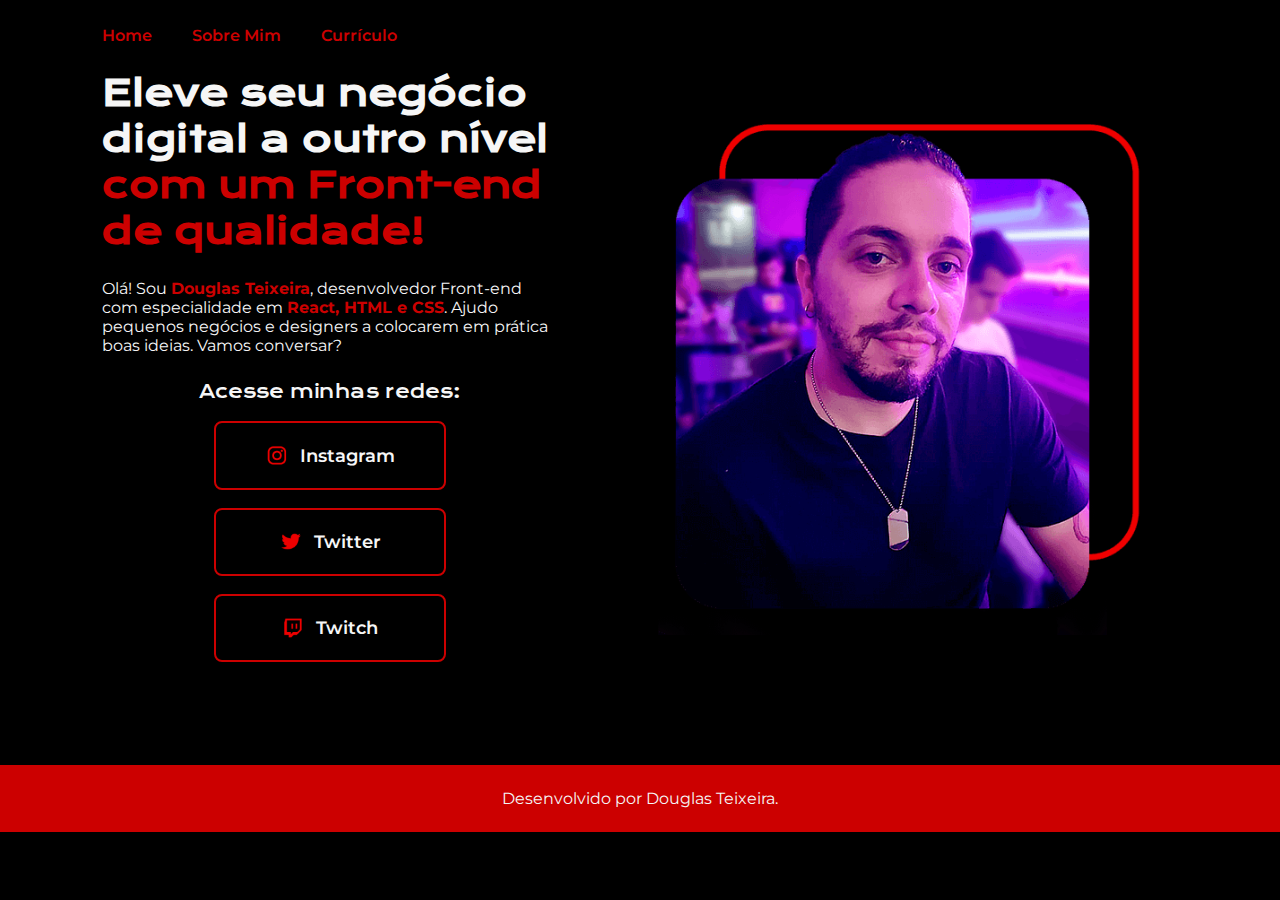
<file: index.html>
<!DOCTYPE html>
<html lang="en">
<head>
    <meta charset="UTF-8">
    <meta http-equiv="X-UA-Compatible" content="IE=edge">
    <meta name="viewport" content="width=device-width, initial-scale=1.0">
    <title>Portfólio</title>
    <link rel="stylesheet" href="./styles/style.css">
</head>
<body>
    <header class="menu">
        <nav class="menu__cabecalho">
            <a class="menu__cabecalho__link" href="index.html">Home</a>
            <a class="menu__cabecalho__link" href="about.html">Sobre Mim</a>            
            <a class="menu__cabecalho__link" href="curriculo.html">Currículo</a>
        </nav>
    </header> <!-- Cabeçalho/Menu -->
    <main class="container">
        <section class="container__principal">
            <h1 class="container__principal__titulo">Eleve seu negócio digital a outro nível <strong class="titulo-destaque">com um Front-end de qualidade!</strong></h1>
            <p class="container__principal__paragrafo">Olá! Sou <strong class="titulo-destaque">Douglas Teixeira</strong>, desenvolvedor Front-end com especialidade em <strong class="titulo-destaque">React, HTML e CSS</strong>. Ajudo pequenos negócios e designers a colocarem em prática boas ideias. Vamos conversar?</p>
            <div class="container__links">
                <h2 class="container__links_subtitulo">Acesse minhas redes:</h2>
                <a class="container__links__botao" href="https://instagram.com/phototr0pic" target="_blank">
                    <img src="./assets/instagram_vermelho.png" class="container__links_botao__icone" alt="Instagram">Instagram
                </a>
                <a class="container__links__botao" href="https://twitter.com/phototr0pic" target="_blank">
                    <img src="./assets/twitter_vermelho.png" class="container__links_botao__icone" alt="Twitter">Twitter
                </a>
                <a class="container__links__botao" href="https://twitch.tv/dougnst" target="_blank">
                    <img src="./assets/twitch_vermelho.png" class="container__links_botao__icone" alt="Twitch">Twitch
                </a>
            </div>
        </section>
        <img id="avatar" class="container__imagem" src="./assets/avatar2.png" alt="Foto do Douglas, Desenvolvedor Front-end">
    </main> <!-- Conteúdo da Página -->
    <footer class="rodape">
        <p>Desenvolvido por Douglas Teixeira.</p>
    </footer> <!-- Rodapé da Página -->
</body>
</html>
</file>
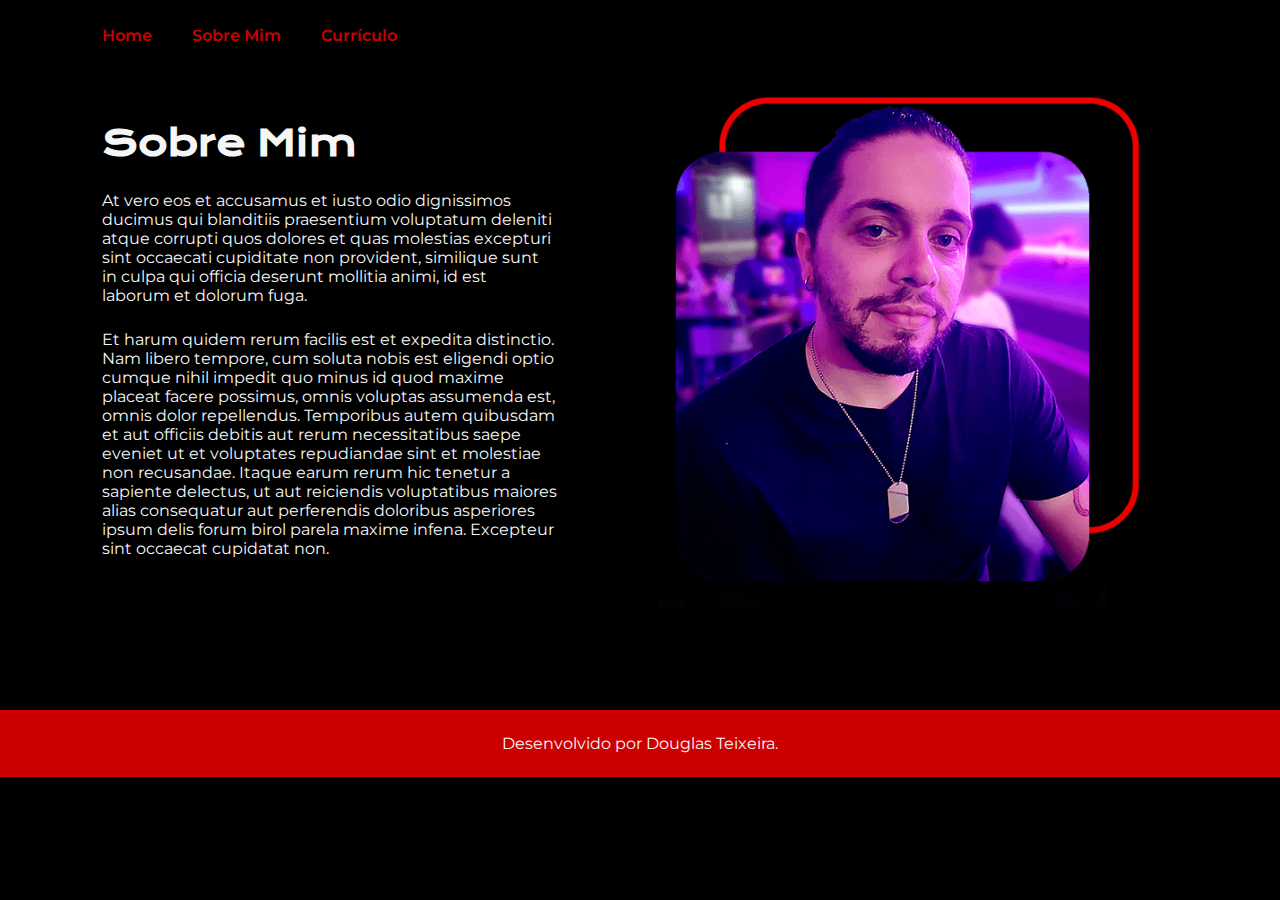
<file: about.html>
<!DOCTYPE html>
<html lang="pt-br">
<head>
    <meta charset="UTF-8">
    <meta http-equiv="X-UA-Compatible" content="IE=edge">
    <meta name="viewport" content="width=device-width, initial-scale=1.0">
    <title>Sobre Mim</title>
    <link rel="stylesheet" href="./styles/style.css">
</head>
<body>
    <header class="menu">
        <nav class="menu__cabecalho">
            <a class="menu__cabecalho__link" href="index.html">Home</a>
            <a class="menu__cabecalho__link" href="about.html">Sobre Mim</a>
            <a class="menu__cabecalho__link" href="curriculo.html">Currículo</a>
        </nav>
    </header>
    <main class="container">
        <section class="container__principal">
            <h1 class="container__principal__titulo">Sobre Mim</h1>
            <p class="container__principal__paragrafo">At vero eos et accusamus et iusto odio dignissimos ducimus qui blanditiis praesentium voluptatum deleniti atque corrupti quos dolores et quas molestias excepturi sint occaecati cupiditate non provident, similique sunt in culpa qui officia deserunt mollitia animi, id est laborum et dolorum fuga.</p>
            <p class="container__principal__paragrafo">Et harum quidem rerum facilis est et expedita distinctio. Nam libero tempore, cum soluta nobis est eligendi optio cumque nihil impedit quo minus id quod maxime placeat facere possimus, omnis voluptas assumenda est, omnis dolor repellendus. Temporibus autem quibusdam et aut officiis debitis aut rerum necessitatibus saepe eveniet ut et voluptates repudiandae sint et molestiae non recusandae. Itaque earum rerum hic tenetur a sapiente delectus, ut aut reiciendis voluptatibus maiores alias consequatur aut perferendis doloribus asperiores ipsum delis forum birol parela maxime infena. Excepteur sint occaecat cupidatat non.
            </p>
        </section>
        <img id="avatar" class="container__imagem" src="./assets/avatar2.png" alt="Foto do Douglas, Desenvolvedor Front-end">
    </main>
    <footer class="rodape">
        <p>Desenvolvido por Douglas Teixeira.</p>
    </footer> <!-- Rodapé da Página -->
</body>
</html>
</file>
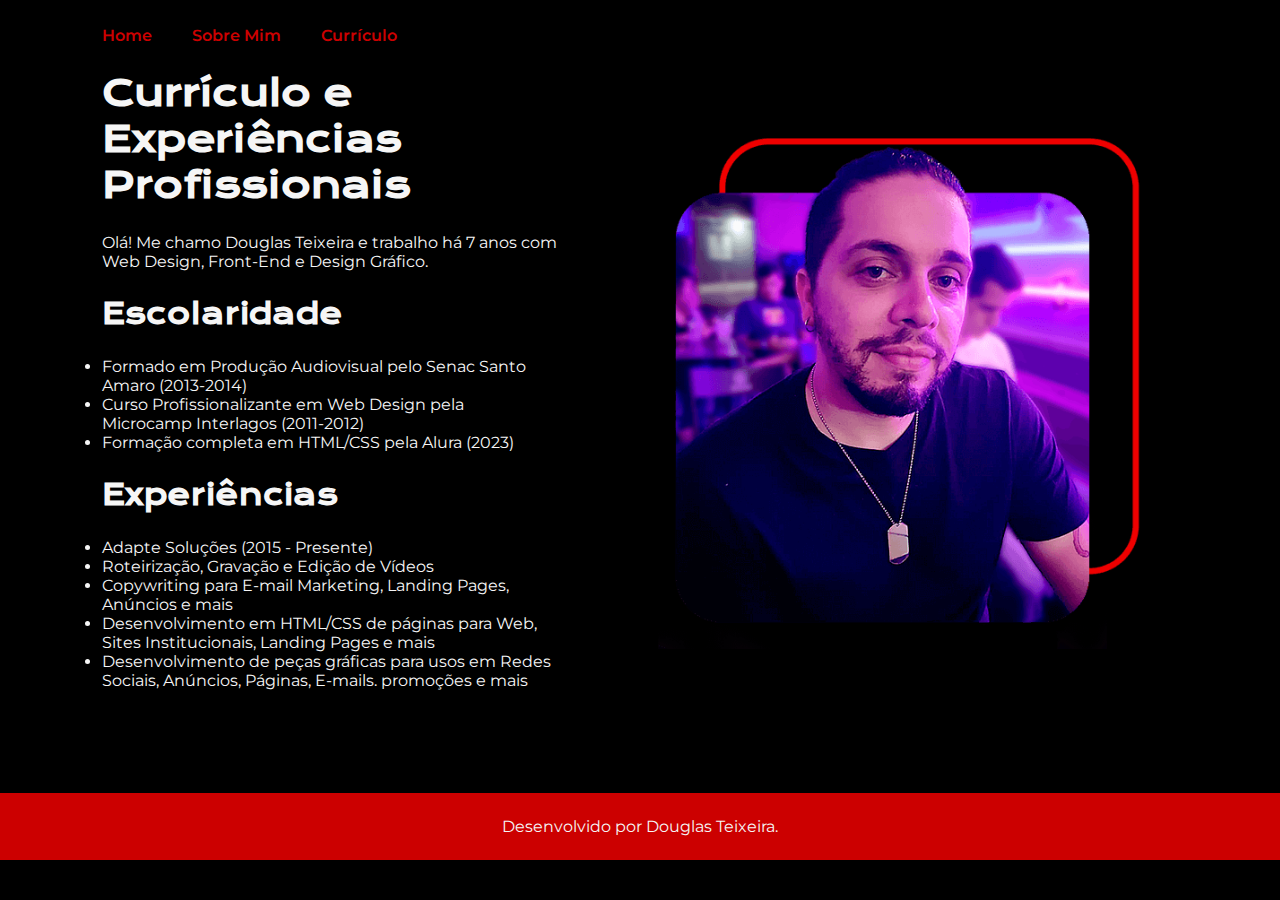
<file: curriculo.html>
<!DOCTYPE html>
<html lang="en">
<head>
    <meta charset="UTF-8">
    <meta http-equiv="X-UA-Compatible" content="IE=edge">
    <meta name="viewport" content="width=device-width, initial-scale=1.0">
    <title>Currículo</title>
    <link rel="stylesheet" href="/styles/style.css">
</head>
<body>
    <header class="menu">
        <nav class="menu__cabecalho">
            <a class="menu__cabecalho__link" href="index.html">Home</a>
            <a class="menu__cabecalho__link" href="about.html">Sobre Mim</a>
            <a class="menu__cabecalho__link" href="curriculo.html">Currículo</a>
        </nav>
    </header>
    <main class="container">
        <section class="container__principal">
            <h1 class="container__principal__titulo">Currículo e Experiências Profissionais</h1>
            <p>Olá! Me chamo Douglas Teixeira e trabalho há 7 anos com Web Design, Front-End e Design Gráfico.</p>
            <h2 class="container__principal__titulo_2">Escolaridade</h2>
            </h2>
            <ul class="container__principal__lista">
                <li>Formado em Produção Audiovisual pelo Senac Santo Amaro (2013-2014)</li>
                <li>Curso Profissionalizante em Web Design pela Microcamp Interlagos (2011-2012)</li>
                <li>Formação completa em HTML/CSS pela Alura (2023)</li>
            </ul>
            <h2 class="container__principal__titulo_2">Experiências</h2>
            <ul class="container__principal__lista">
                <li>Adapte Soluções (2015 - Presente)</li>
                <li>Roteirização, Gravação e Edição de Vídeos</li>
                <li>Copywriting para E-mail Marketing, Landing Pages, Anúncios e mais</li>
                <li>Desenvolvimento em HTML/CSS de páginas para Web, Sites Institucionais, Landing Pages e mais</li>
                <li>Desenvolvimento de peças gráficas para usos em Redes Sociais, Anúncios, Páginas, E-mails. promoções e mais</li>
            </ul>
        </section>
        <img id="avatar" class="container__imagem" src="./assets/avatar2.png" alt="Foto do Douglas, Desenvolvedor Front-end">
    </main>
    <footer class="rodape">
        <p>Desenvolvido por Douglas Teixeira.</p>
    </footer>
</body>
</html>
</file>
<file: styles/style.css>
@import url('https://fonts.googleapis.com/css2?family=Krona+One&family=Montserrat:ital,wght@0,100;0,200;0,300;0,400;0,500;0,600;0,700;0,800;0,900;1,100;1,200;1,300;1,400;1,500;1,600;1,700;1,800;1,900&display=swap');

:root {
    --cor-primaria: #000;
    --cor-secundaria: #f6f6f6;
    --cor-terciaria: #cc0000;
    --cor-hover-botao: #0e0e0e;
    --cor-hover-botao-texto: #ff8000;
    --fonte-primaria: 'Krona One', Arial, Helvetica, sans-serif;
    --fonte-secundaria: 'Montserrat', Arial, Helvetica, sans-serif;
}

* {
    margin: 0;
    padding: 0;
}

body {
    box-sizing: border-box;
    background-color: var(--cor-primaria);
    color: var(--cor-secundaria);
}

p, a, input, ul, li, form, button {
    font-family: var(--fonte-secundaria);
}

h1, h2, h3, h4, h5, h6 {
    font-family: var(--fonte-primaria);
}

.menu {
    padding: 2% 0 0 8%;
}

.menu__cabecalho {
    display: flex;
    gap: 40px;
}

.menu__cabecalho__link {
    font-family: var(--fonte-secundaria);
    font-weight: 600;
    font-size: 1rem;
    color: var(--cor-terciaria);
    text-decoration: none;
}

.menu__cabecalho__link:hover {
    color: var(--cor-secundaria);
}

.container {
    display: flex;
    align-items: center;
    justify-content: space-between;
    padding: 2% 8% 8% 8%;
    gap: 82px;
}

.container__principal {
    width: 50%;
    display: flex;
    flex-direction: column;
    gap: 25px;
}

.container__principal__titulo {
    font-size: 2.25rem;
}

.container__principal__titulo_2 {
    font-size: 1.75rem;
}

.container__principal_paragrafo {
    font-size: 1.5rem;
}

.container__principal__lista {
    text-decoration: none;
}

.container__imagem {
    width: 50%;
}

.titulo-destaque {
    color: var(--cor-terciaria);
}

.titulo-destaque:hover {
    color: var(--cor-hover-botao-texto);
}

.container__links {
    display: flex;
    flex-direction: column;
    justify-content: space-between;
    align-items: center;
    gap: 18px;
}

.container__links_subtitulo {
    font-size: 1.12rem;
    font-weight: 400;
}

.container__links__botao {    
    display: flex;
    justify-content: center;
    gap: 12px;
    border: 2px solid var(--cor-terciaria);
    width: 50%;
    text-align: center;
    color: var(--cor-secundaria);
    text-decoration: none;
    border-radius: 8px;
    font-size: 1.12rem;
    font-weight: 600;
    padding: 21.5px 0;
}

.container__links__botao:hover {
    background-color: var(--cor-hover-botao);
    padding: 21.5px 15px;
}

.container__links_botao__icone {
    width: 22px;
}

.rodape {
    background-color: var(--cor-terciaria);
    padding: 24px;
    text-align: center;
    font-family: var(--fonte-secundaria);
    font-weight: 400;
}

@media (max-width: 1200px) {

    .menu {
        padding: 6% 10% 0% 10%;
    }
    
    .menu__cabecalho {
        justify-content: center;
    }

    .container {
        flex-direction: column-reverse;
        gap: 20px;
        padding: 5%;
    }

    .container__principal {
        text-align: center;
        width: auto;
    }

    .container__principal__titulo {
        font-size: 1.75rem;
    }

}
</file>
